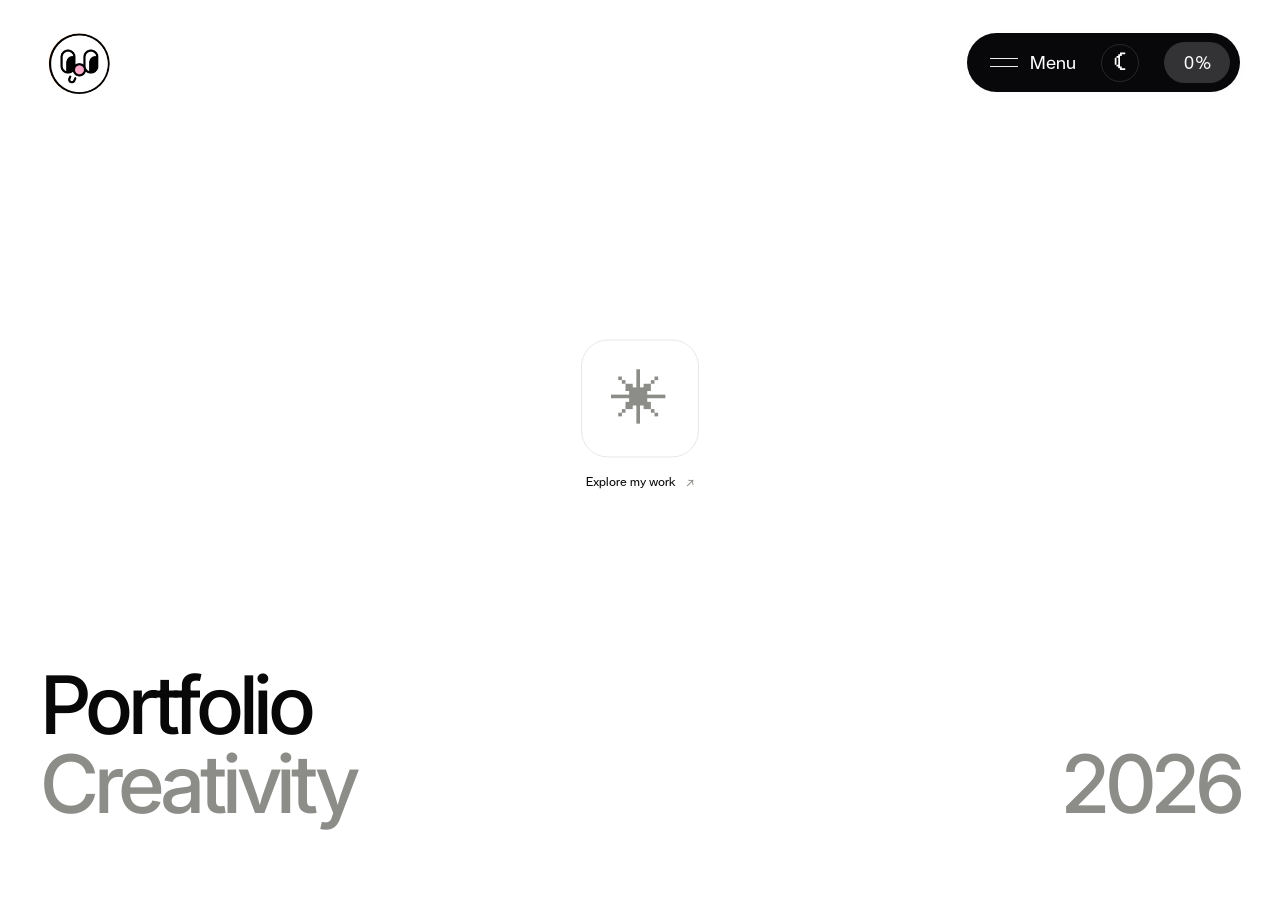
<file: admin/portfolio-preview.html>
<!doctype html><html lang="zh-CN"><head><meta charset="utf-8"><base href="../"><meta name="viewport" content="width=device-width,initial-scale=1"><link rel="stylesheet" href="style.css?v=hello-blocks-1"><style>html,body{overflow:hidden}.topbar{pointer-events:none}.orbit-center{pointer-events:none}.hero-heading{pointer-events:auto}.hero-heading [data-hero-text]{cursor:text;outline-offset:5px;min-width:1ch;display:inline-block}.hero-heading [data-hero-text]:hover{outline:1px dashed #93a4da}.hero-heading [contenteditable="plaintext-only"]{outline:2px solid #637de3}.hero-title-text{max-width:100%;overflow-wrap:anywhere}</style><script src="admin/portfolio-preview.js?v=portfolio-text-1" defer></script></head><body><header class="topbar"><a class="brand" href="#home" aria-label="Cecile 首页"><img class="brand-mark brand-logo" src="assets/cecile-face-logo.png" width="286" height="256" alt="Cecile 标志"></a><div class="pill-nav menu-group"><button id="menu-toggle" aria-expanded="false" aria-controls="main-menu"><span class="menu-lines"><i></i><i></i></span><span>Menu</span></button><button id="theme-toggle" class="theme-toggle" aria-label="切换深色外观" aria-pressed="false">☾</button><span class="scroll-progress" aria-label="页面滚动进度">0%</span><nav id="main-menu" aria-label="主导航" hidden><p class="menu-caption">Explore</p><a href="#home">Home<span>01</span></a><a href="#selected">Selected work<span>07</span></a><a href="#about">About & contact<span>↗</span></a></nav></div></header><main><section class="orbit-hero" id="home" aria-label="作品环形预览"><div class="hero-heading"><p class="eyebrow">CECILE · INDEPENDENT VISUAL DESIGNER</p><h1>Portfolio<br><span class="hero-bottom-line"><span>Creativity</span><span class="hero-year">2026</span></span></h1></div><div class="orbit-stage"><div id="orbit" class="orbit" aria-label="项目封面"></div><a class="orbit-center" href="#selected"><span class="center-icon" aria-hidden="true">✳</span><span class="center-label">Explore my work <span>↗</span></span></a><div id="hover-label" class="hover-label" aria-live="polite"></div></div></section></main></body></html>
</file>
